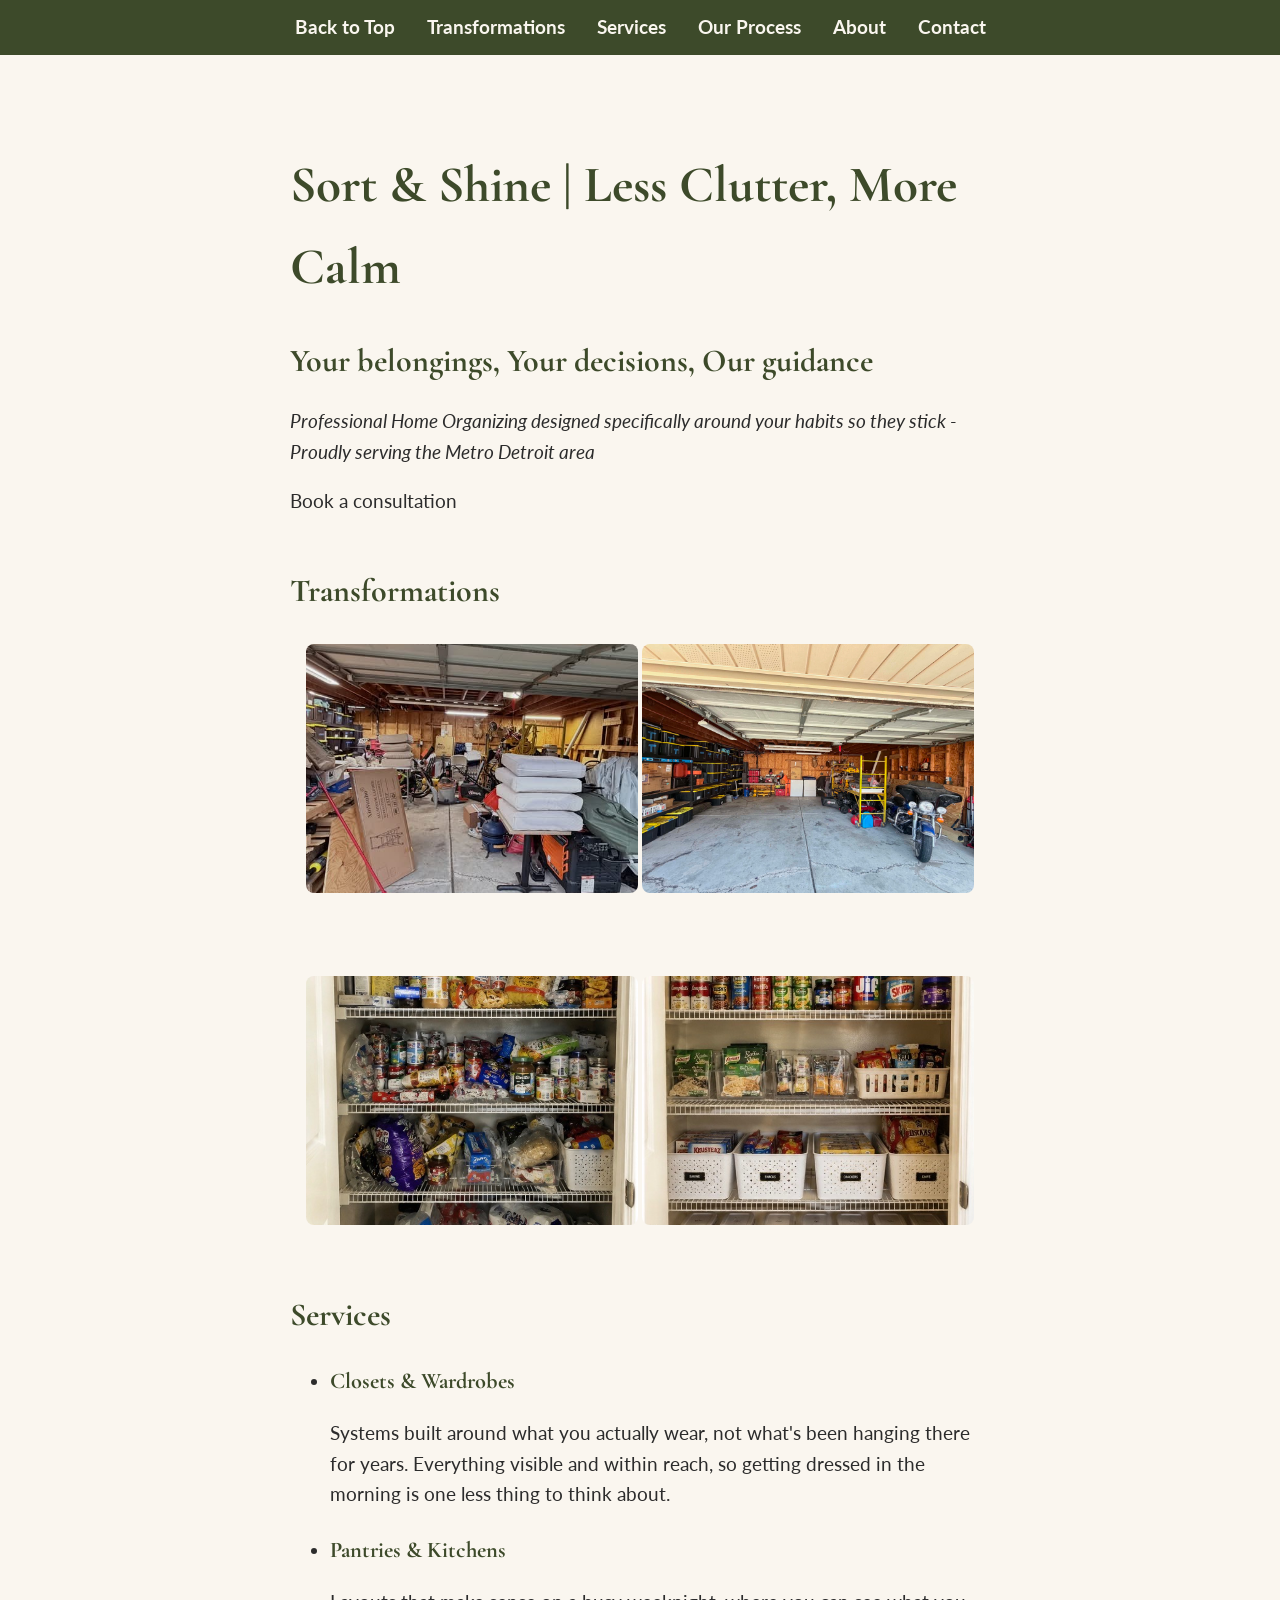
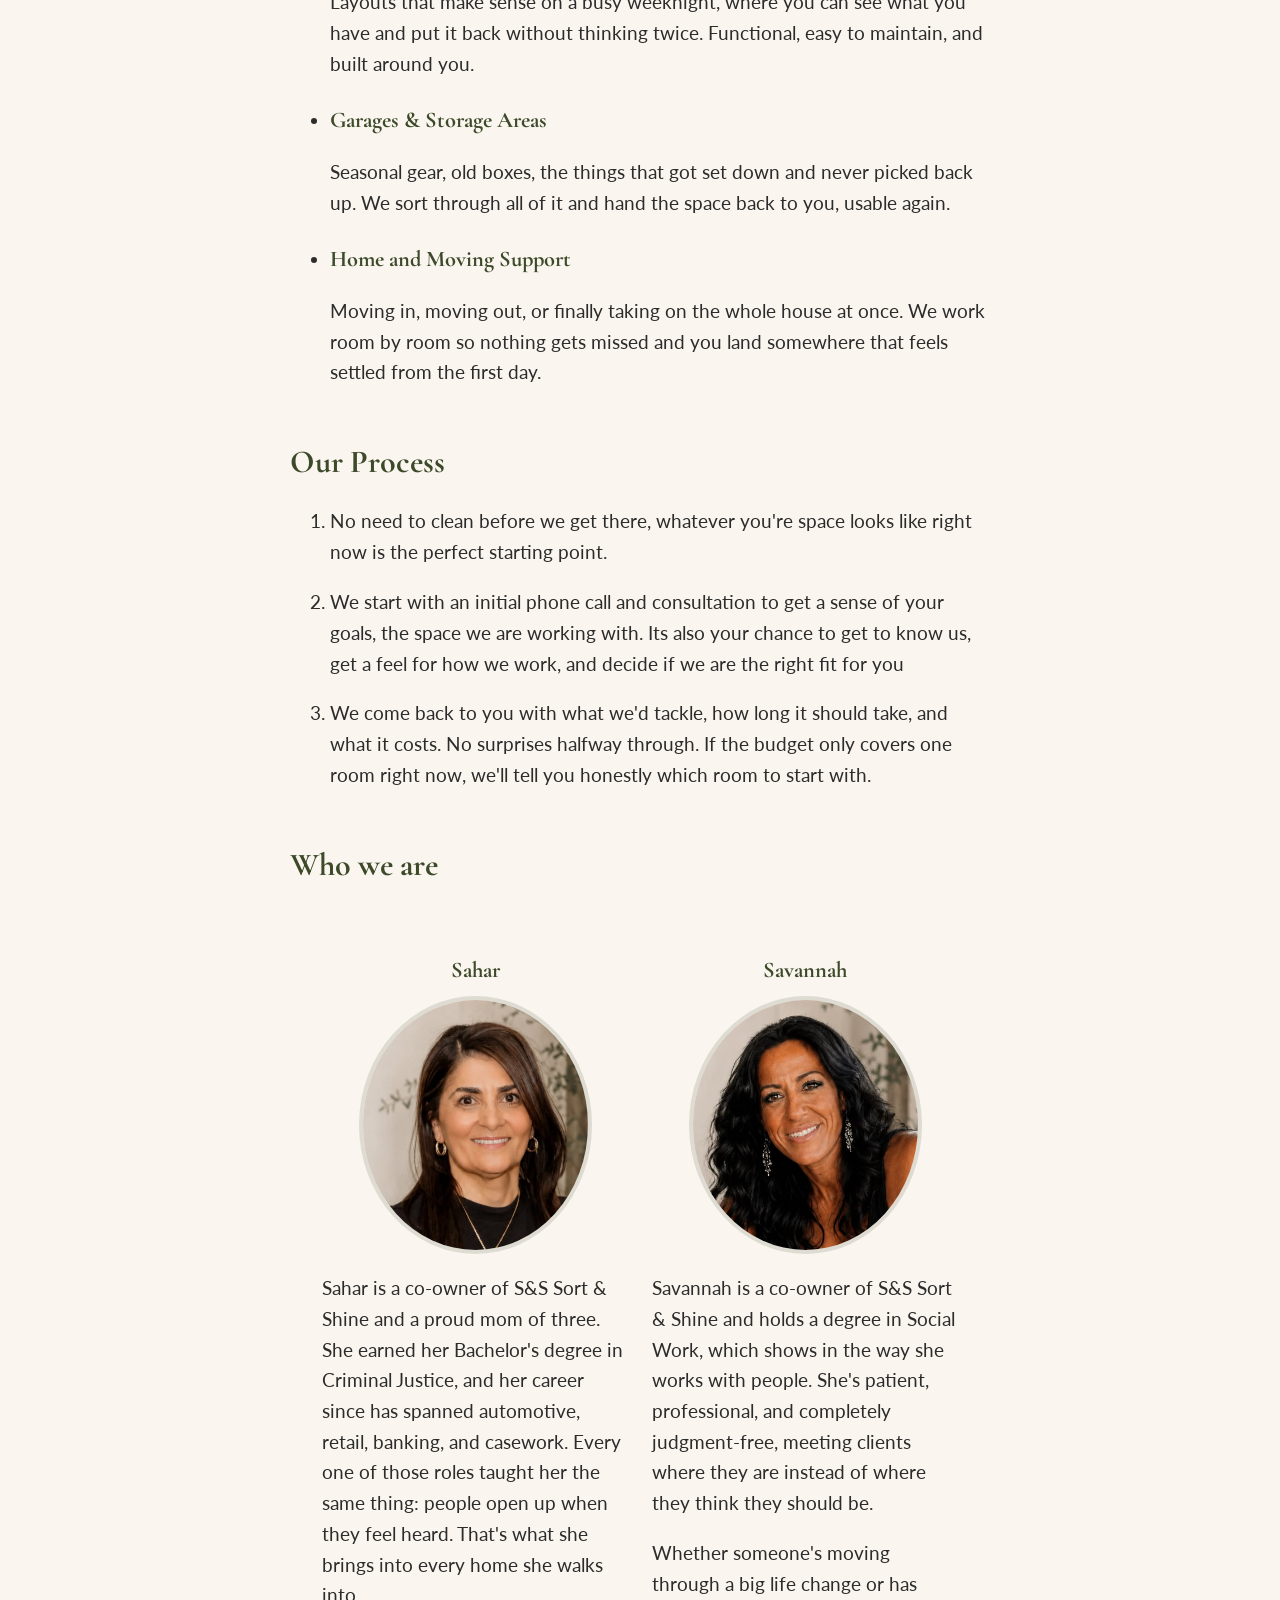
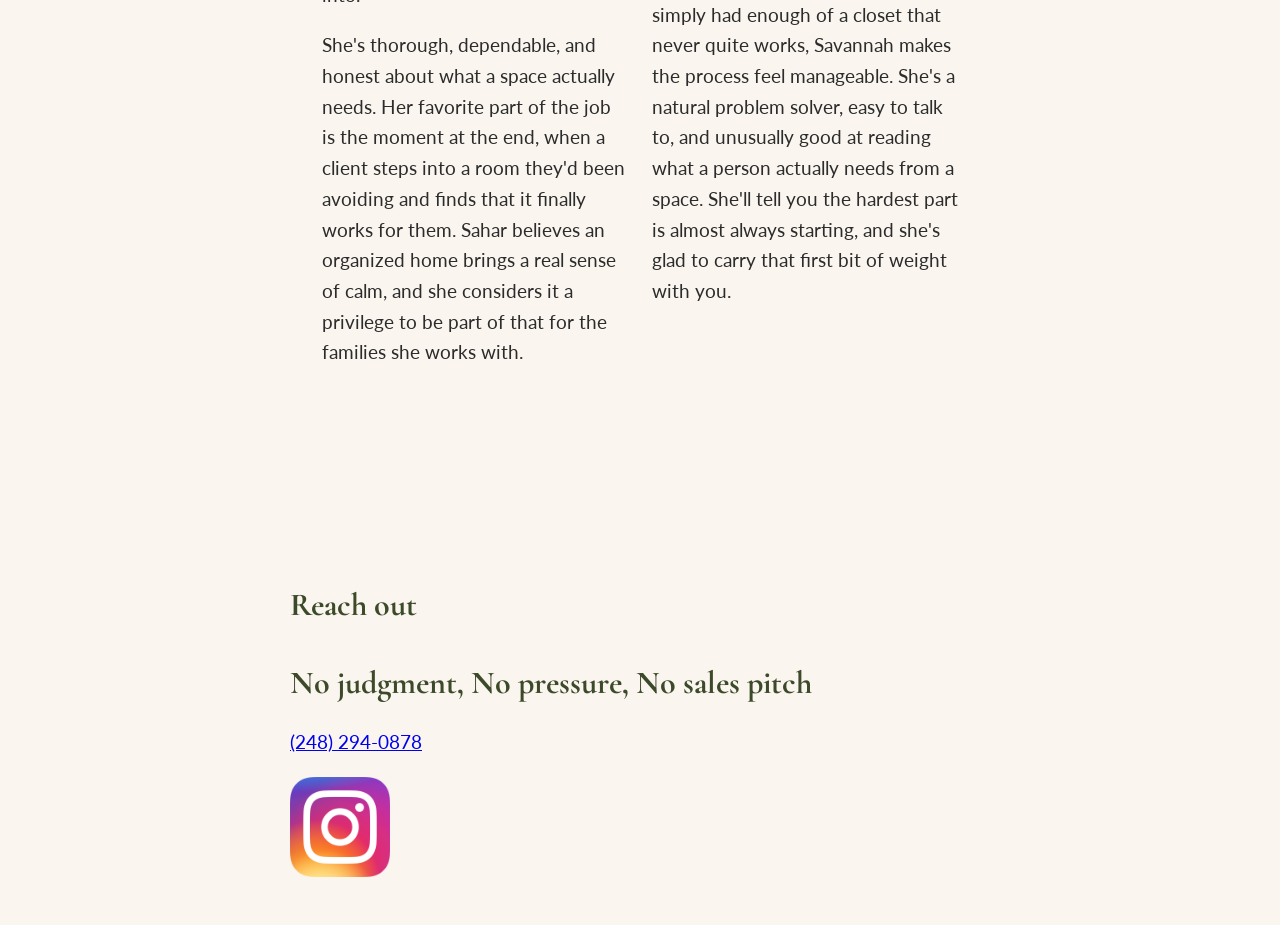
<file: index.html>
<!doctype html>
<html lang="en">
  <head>
    <meta charset="UTF-8" />
    <meta name="viewport" content="width=device-width, initial-scale=1.0" />
    <meta
      name="description"
      content="Judgment-free home organizing services focused on creating calm, functional spaces personally tailored to your lifestyle."
    />
    <title>S&S Sort and Shine</title>
    <link rel="preconnect" href="https://fonts.googleapis.com" />
    <link rel="preconnect" href="https://fonts.gstatic.com" crossorigin />
    <link
      href="https://fonts.googleapis.com/css2?family=Lato:ital,wght@0,100;0,300;0,400;0,700;0,900;1,100;1,300;1,400;1,700;1,900&display=swap"
      rel="stylesheet"
    />
    <link rel="stylesheet" href="styles.css" />
  </head>

  <body>
    <nav class="navbar">
      <ul>
        <li class="nav-item"><a href="#">Back to Top</a></li>
        <li class="nav-item"><a href="#transformations">Transformations</a></li>
        <li class="nav-item"><a href="#services">Services</a></li>
        <li class="nav-item"><a href="#process">Our Process</a></li>
        <li class="nav-item"><a href="#about">About</a></li>
        <li class="nav-item"><a href="#contact">Contact</a></li>
      </ul>
    </nav>
    <main>
      <h1>Sort & Shine | Less Clutter, More Calm</h1>
      <h2>Your belongings, Your decisions, Our guidance</h2>
      <p style="font-weight: light">
        <i
          >Professional Home Organizing designed specifically around your habits
          so they stick - Proudly serving the Metro Detroit area</i
        >
      </p>
      <p>Book a consultation</p>

      <section id="transformations">
        <h2>Transformations</h2>
        <div class="gallery">
          <div class="gallery-item">
            <img src="images/garage_before_1.jpg" alt="Garage Before" />
            <img src="images/garage_after_1.jpg" alt="Garage After" />
          </div>
        </div>
      </section>

      <section>
        <div class="gallery">
          <div class="gallery-item">
            <img src="images/pantry_before_1.jpg" alt="Pantry Before" />
            <img src="images/pantry_after_1.jpg" alt="Pantry After" />
          </div>
        </div>
      </section>

      <section id="services">
        <h2>Services</h2>
        <ul>
          <li>
            <h3>Closets & Wardrobes</h3>
            <p>
              Systems built around what you actually wear, not what's been
              hanging there for years. Everything visible and within reach, so
              getting dressed in the morning is one less thing to think about.
            </p>
          </li>

          <li>
            <h3>Pantries & Kitchens</h3>
            <p>
              Layouts that make sense on a busy weeknight, where you can see
              what you have and put it back without thinking twice. Functional,
              easy to maintain, and built around you.
            </p>
          </li>

          <li>
            <h3>Garages & Storage Areas</h3>
            <p>
              Seasonal gear, old boxes, the things that got set down and never
              picked back up. We sort through all of it and hand the space back
              to you, usable again.
            </p>
          </li>
          <li>
            <h3>Home and Moving Support</h3>
            <p>
              Moving in, moving out, or finally taking on the whole house at
              once. We work room by room so nothing gets missed and you land
              somewhere that feels settled from the first day.
            </p>
          </li>
        </ul>
      </section>

      <section id="process">
        <h2>Our Process</h2>
        <ol>
          <li>
            <p>
              No need to clean before we get there, whatever you're space looks
              like right now is the perfect starting point.
            </p>
          </li>
          <li>
            <p>
              We start with an initial phone call and consultation to get a
              sense of your goals, the space we are working with. Its also your
              chance to get to know us, get a feel for how we work, and decide
              if we are the right fit for you
            </p>
          </li>
          <li>
            <p>
              We come back to you with what we'd tackle, how long it should
              take, and what it costs. No surprises halfway through. If the
              budget only covers one room right now, we'll tell you honestly
              which room to start with.
            </p>
          </li>
        </ol>
      </section>

      <section id="about">
        <h2>Who we are</h2>
        <div class="row">
          <div class="column">
            <h3>Sahar</h3>
            <img src="images/sahar.png" alt="Sahar" />
            <p>
              Sahar is a co-owner of S&S Sort & Shine and a proud mom of three.
              She earned her Bachelor's degree in Criminal Justice, and her
              career since has spanned automotive, retail, banking, and
              casework. Every one of those roles taught her the same thing:
              people open up when they feel heard. That's what she brings into
              every home she walks into.
            </p>
            <p>
              She's thorough, dependable, and honest about what a space actually
              needs. Her favorite part of the job is the moment at the end, when
              a client steps into a room they'd been avoiding and finds that it
              finally works for them. Sahar believes an organized home brings a
              real sense of calm, and she considers it a privilege to be part of
              that for the families she works with.
            </p>
          </div>
          <div class="column">
            <h3>Savannah</h3>
            <img src="images/Savannah.png" alt="Savannah" />
            <p>
              Savannah is a co-owner of S&S Sort & Shine and holds a degree in
              Social Work, which shows in the way she works with people. She's
              patient, professional, and completely judgment-free, meeting
              clients where they are instead of where they think they should be.
            </p>
            <p>
              Whether someone's moving through a big life change or has simply
              had enough of a closet that never quite works, Savannah makes the
              process feel manageable. She's a natural problem solver, easy to
              talk to, and unusually good at reading what a person actually
              needs from a space. She'll tell you the hardest part is almost
              always starting, and she's glad to carry that first bit of weight
              with you.
            </p>
          </div>
        </div>
      </section>
      <section id="contact">
        <h2>Reach out</h2>
        <h2>No judgment, No pressure, No sales pitch</h2>
        <p><a href="tel:+12482940878">(248) 294-0878</a></p>
        <a href="https://www.instagram.com/sssortandshine/" target="_blank">
          <img
            src="images/insta_logo_1.png"
            alt="Our Instagram"
            style="width: 100px"
          />
        </a>
      </section>
    </main>
  </body>
</html>
</file>
<file: styles.css>
@import url("https://fonts.googleapis.com/css2?family=Cormorant+Garamond:wght@500;600;700&family=Lato:wght@400;700&display=swap");

.row {
  display: grid;
  grid-template-columns: repeat(auto-fit, minmax(220px, 1fr));
  gap: 1.5rem;
  justify-content: center;
  padding: 2rem;
}

.column img {
  width: 250px;
  height: 250px;
  border-radius: 50%;
  object-fit: cover;
  object-position: center 30%;
}

.column p {
  text-align: left;
  font-size: 1.2rem;
  line-height: 1.6;
}

.column {
  flex: 1;
  max-width: 400px;
  text-align: center;
}

.column img {
  width: 225px;
  max-width: 280px;
  aspect-ratio: 1 / 1;
  object-fit: cover;
  border-radius: 50%;
  border: 4px solid rgba(61, 74, 42, 0.15);
  margin: 0 auto;
}

#contact {
  margin-top: 10rem;
}

html {
  background-color: #faf6ef;
}

main {
  max-width: 700px;
  margin: 0 auto;
  padding: 2rem 1.5rem 3rem;
}

body {
  font-family: "Lato", sans-serif;
  color: #2c2c2c;
  line-height: 1.6;
  margin: 0;
}

.gallery {
  display: grid;
  grid-template-columns: repeat(auto-fit, minmax(200px, 1fr));
  gap: 1.5rem;
  justify-content: center;
  padding: 0.5rem;
}

.gallery-item {
  display: grid;
  grid-template-columns: repeat(auto-fit, minmax(260px, 1fr));
  gap: 0.2rem;
  justify-content: center;
  padding: 0.5rem;
}

.gallery-item img {
  aspect-ratio: 4 / 3;
  border-radius: 8px;
  object-fit: cover;
  width: 100%;
}

.gallery-item p {
  grid-column: 1 / -1;
}

.navbar {
  margin-bottom: 1.5rem;
  position: sticky;
  background-color: #3d4a2a;
  top: 0;
  padding: 0.75rem 1.5rem;
}

.navbar ul {
  display: flex;
  gap: 2rem;
  justify-content: center;
  list-style: none;
  padding: 0;
  margin: 0;
}

.navbar a {
  color: #faf6ef;
  text-decoration: none;
  font-weight: 700;
}

.navbar a:hover {
  text-decoration: underline;
}

@media (max-width: 600px) {
  .navbar ul {
    flex-wrap: wrap;
    gap: 0.5rem 1.25rem;
  }
}

h1,
h2,
h3 {
  font-family: "Cormorant Garamond", serif;
  color: #3d4a2a;
  margin-bottom: 0.5rem;
}

h1 {
  font-size: clamp(2rem, 6vw, 3.2rem);
}

h2 {
  font-size: clamp(1.5rem, 4vw, 2rem);
}

h3 {
  font-size: clamp(1.2rem, 3vw, 1.4rem);
}

p,
li {
  font-size: clamp(1rem, 2.5vw, 1.2rem);
}

section {
  margin-top: 3rem;
}

img {
  display: block;
  max-width: 100%;
  height: auto;
  margin-top: 0.2rem;
}
</file>
